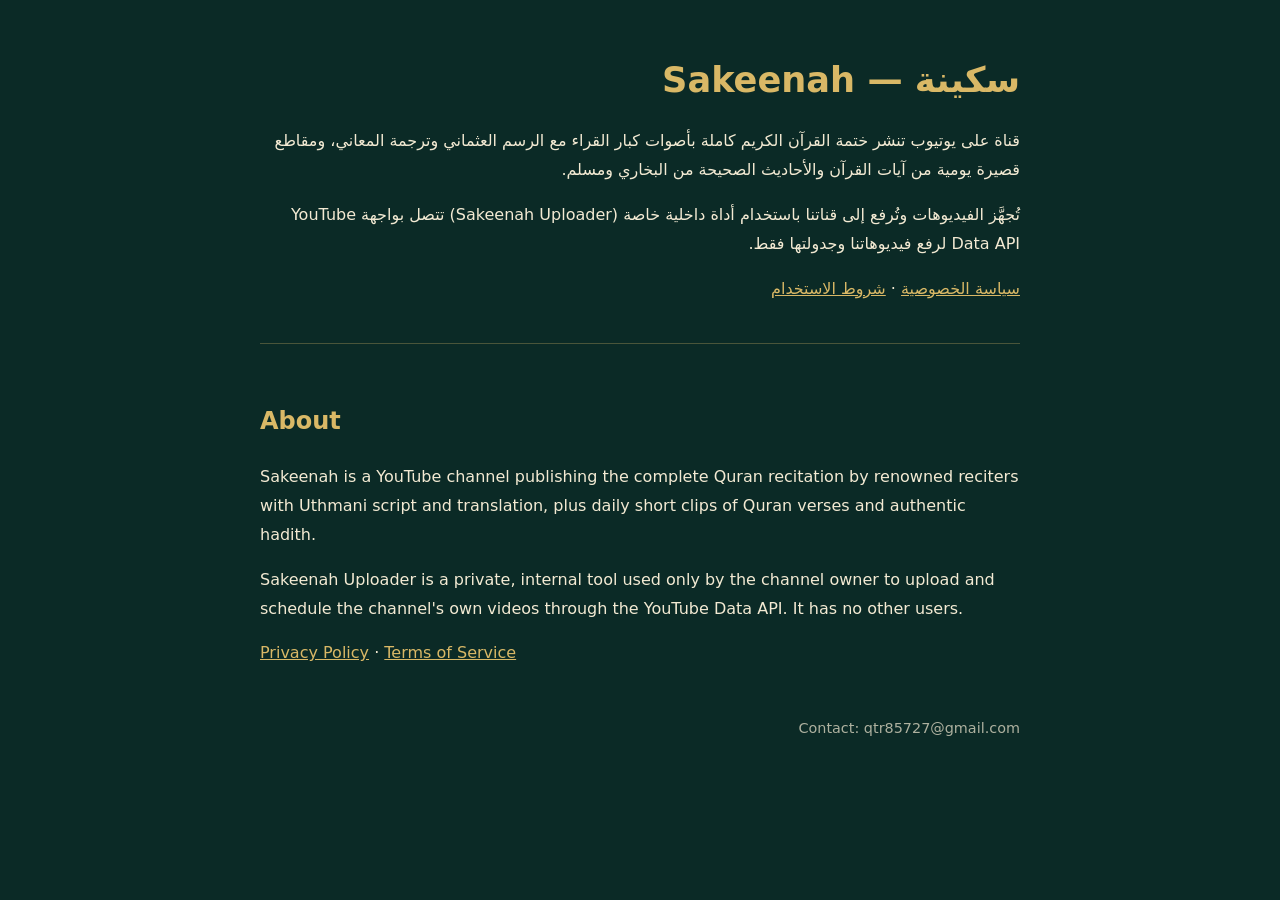
<file: index.html>
<!doctype html><html lang="ar" dir="rtl"><head><meta charset="utf-8"><meta name="viewport" content="width=device-width,initial-scale=1">
<title>سكينة — Sakeenah</title><link rel="stylesheet" href="style.css"></head><body><main>
<h1>سكينة — Sakeenah</h1>
<p>قناة على يوتيوب تنشر ختمة القرآن الكريم كاملة بأصوات كبار القراء مع الرسم العثماني وترجمة المعاني، ومقاطع قصيرة يومية من آيات القرآن والأحاديث الصحيحة من البخاري ومسلم.</p>
<p>تُجهَّز الفيديوهات وتُرفع إلى قناتنا باستخدام أداة داخلية خاصة (Sakeenah Uploader) تتصل بواجهة YouTube Data API لرفع فيديوهاتنا وجدولتها فقط.</p>
<p><a href="privacy.html">سياسة الخصوصية</a> · <a href="terms.html">شروط الاستخدام</a></p>
<div class="en">
<h2>About</h2>
<p>Sakeenah is a YouTube channel publishing the complete Quran recitation by renowned reciters with Uthmani script and translation, plus daily short clips of Quran verses and authentic hadith.</p>
<p>Sakeenah Uploader is a private, internal tool used only by the channel owner to upload and schedule the channel's own videos through the YouTube Data API. It has no other users.</p>
<p><a href="privacy.html">Privacy Policy</a> · <a href="terms.html">Terms of Service</a></p>
</div>
<footer>Contact: qtr85727@gmail.com</footer>
</main></body></html>
</file>
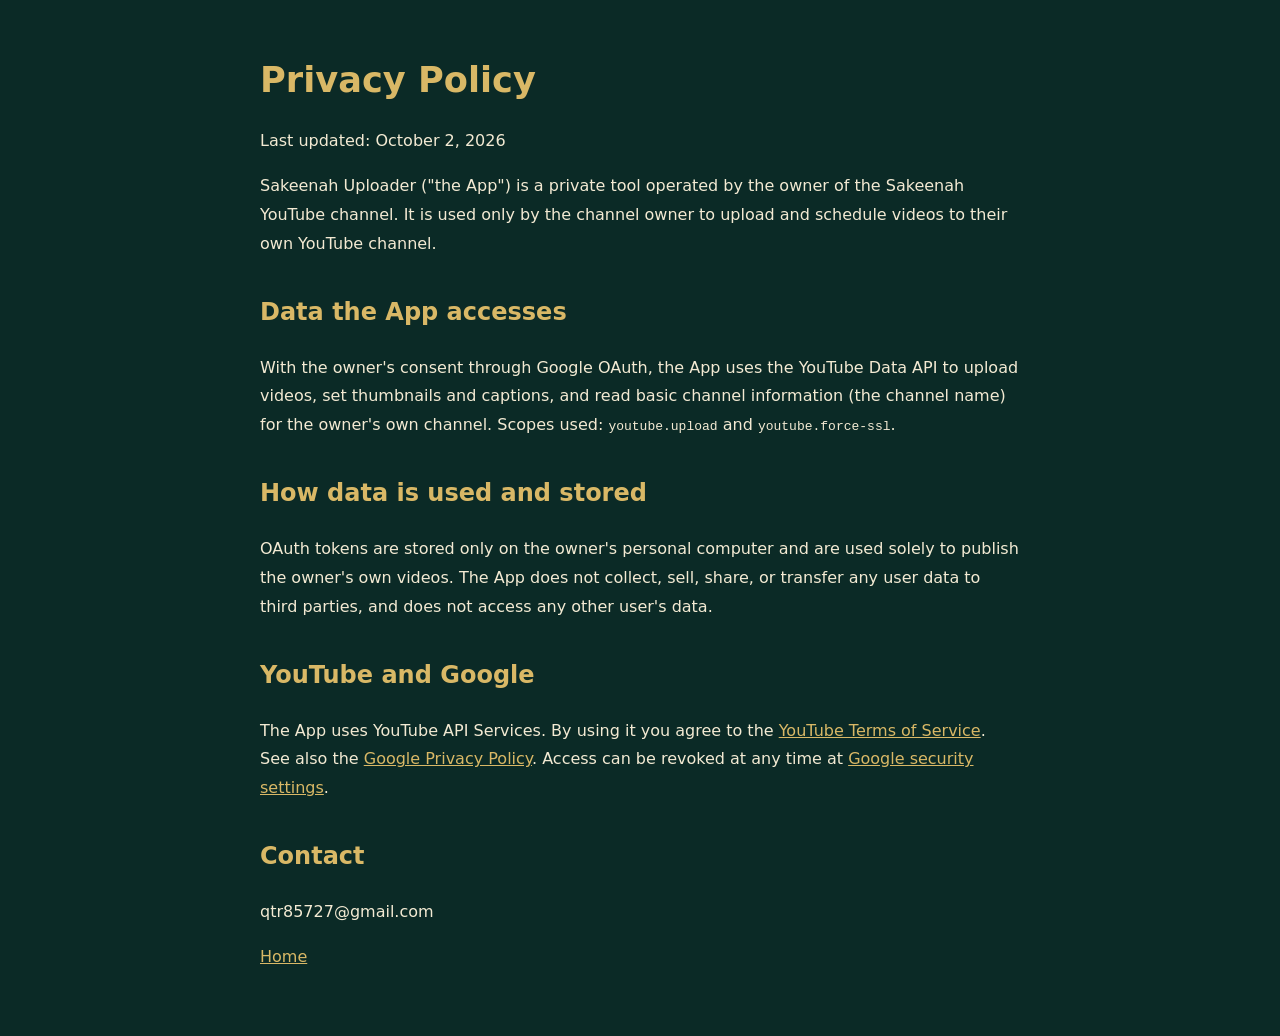
<file: privacy.html>
<!doctype html><html lang="en"><head><meta charset="utf-8"><meta name="viewport" content="width=device-width,initial-scale=1">
<title>Privacy Policy — Sakeenah Uploader</title><link rel="stylesheet" href="style.css"></head><body><main style="direction:ltr;text-align:left">
<h1>Privacy Policy</h1>
<p>Last updated: October 2, 2026</p>
<p>Sakeenah Uploader ("the App") is a private tool operated by the owner of the Sakeenah YouTube channel. It is used only by the channel owner to upload and schedule videos to their own YouTube channel.</p>
<h2>Data the App accesses</h2>
<p>With the owner's consent through Google OAuth, the App uses the YouTube Data API to upload videos, set thumbnails and captions, and read basic channel information (the channel name) for the owner's own channel. Scopes used: <code>youtube.upload</code> and <code>youtube.force-ssl</code>.</p>
<h2>How data is used and stored</h2>
<p>OAuth tokens are stored only on the owner's personal computer and are used solely to publish the owner's own videos. The App does not collect, sell, share, or transfer any user data to third parties, and does not access any other user's data.</p>
<h2>YouTube and Google</h2>
<p>The App uses YouTube API Services. By using it you agree to the <a href="https://www.youtube.com/t/terms">YouTube Terms of Service</a>. See also the <a href="https://policies.google.com/privacy">Google Privacy Policy</a>. Access can be revoked at any time at <a href="https://security.google.com/settings/security/permissions">Google security settings</a>.</p>
<h2>Contact</h2>
<p>qtr85727@gmail.com</p>
<p><a href="index.html">Home</a></p>
</main></body></html>
</file>
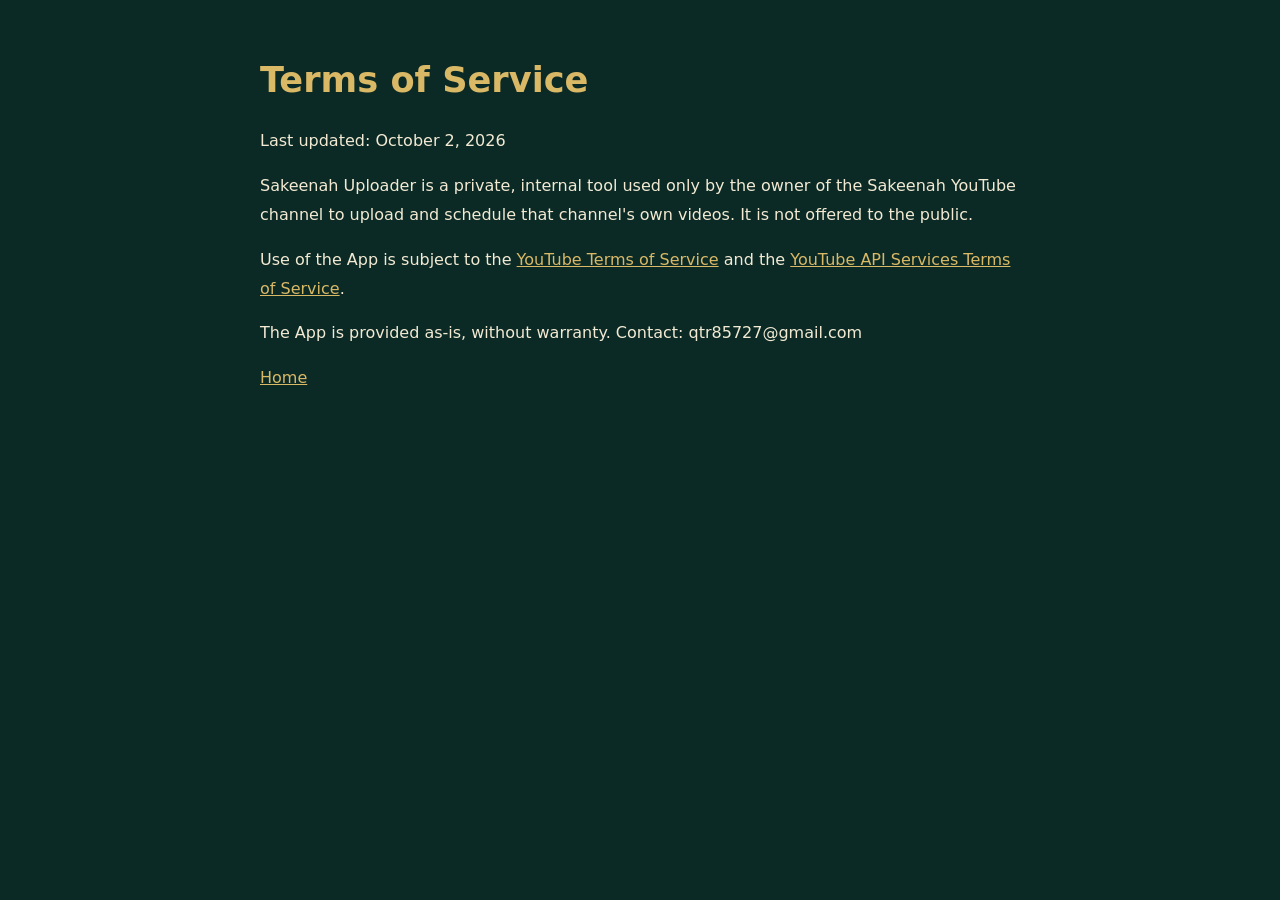
<file: terms.html>
<!doctype html><html lang="en"><head><meta charset="utf-8"><meta name="viewport" content="width=device-width,initial-scale=1">
<title>Terms of Service — Sakeenah Uploader</title><link rel="stylesheet" href="style.css"></head><body><main style="direction:ltr;text-align:left">
<h1>Terms of Service</h1>
<p>Last updated: October 2, 2026</p>
<p>Sakeenah Uploader is a private, internal tool used only by the owner of the Sakeenah YouTube channel to upload and schedule that channel's own videos. It is not offered to the public.</p>
<p>Use of the App is subject to the <a href="https://www.youtube.com/t/terms">YouTube Terms of Service</a> and the <a href="https://developers.google.com/youtube/terms/api-services-terms-of-service">YouTube API Services Terms of Service</a>.</p>
<p>The App is provided as-is, without warranty. Contact: qtr85727@gmail.com</p>
<p><a href="index.html">Home</a></p>
</main></body></html>
</file>
<file: style.css>
body{margin:0;background:#0b2a26;color:#f3ead3;font-family:system-ui,-apple-system,"Segoe UI",Tahoma,sans-serif;line-height:1.8}
main{max-width:760px;margin:0 auto;padding:48px 20px}
h1{color:#d9b866;font-size:2.2rem;margin:0 0 8px}
h2{color:#d9b866;margin-top:2rem}
a{color:#d9b866}
.en{direction:ltr;text-align:left;border-top:1px solid rgba(217,184,102,.3);margin-top:40px;padding-top:24px}
footer{opacity:.7;font-size:.9rem;margin-top:48px}
</file>
